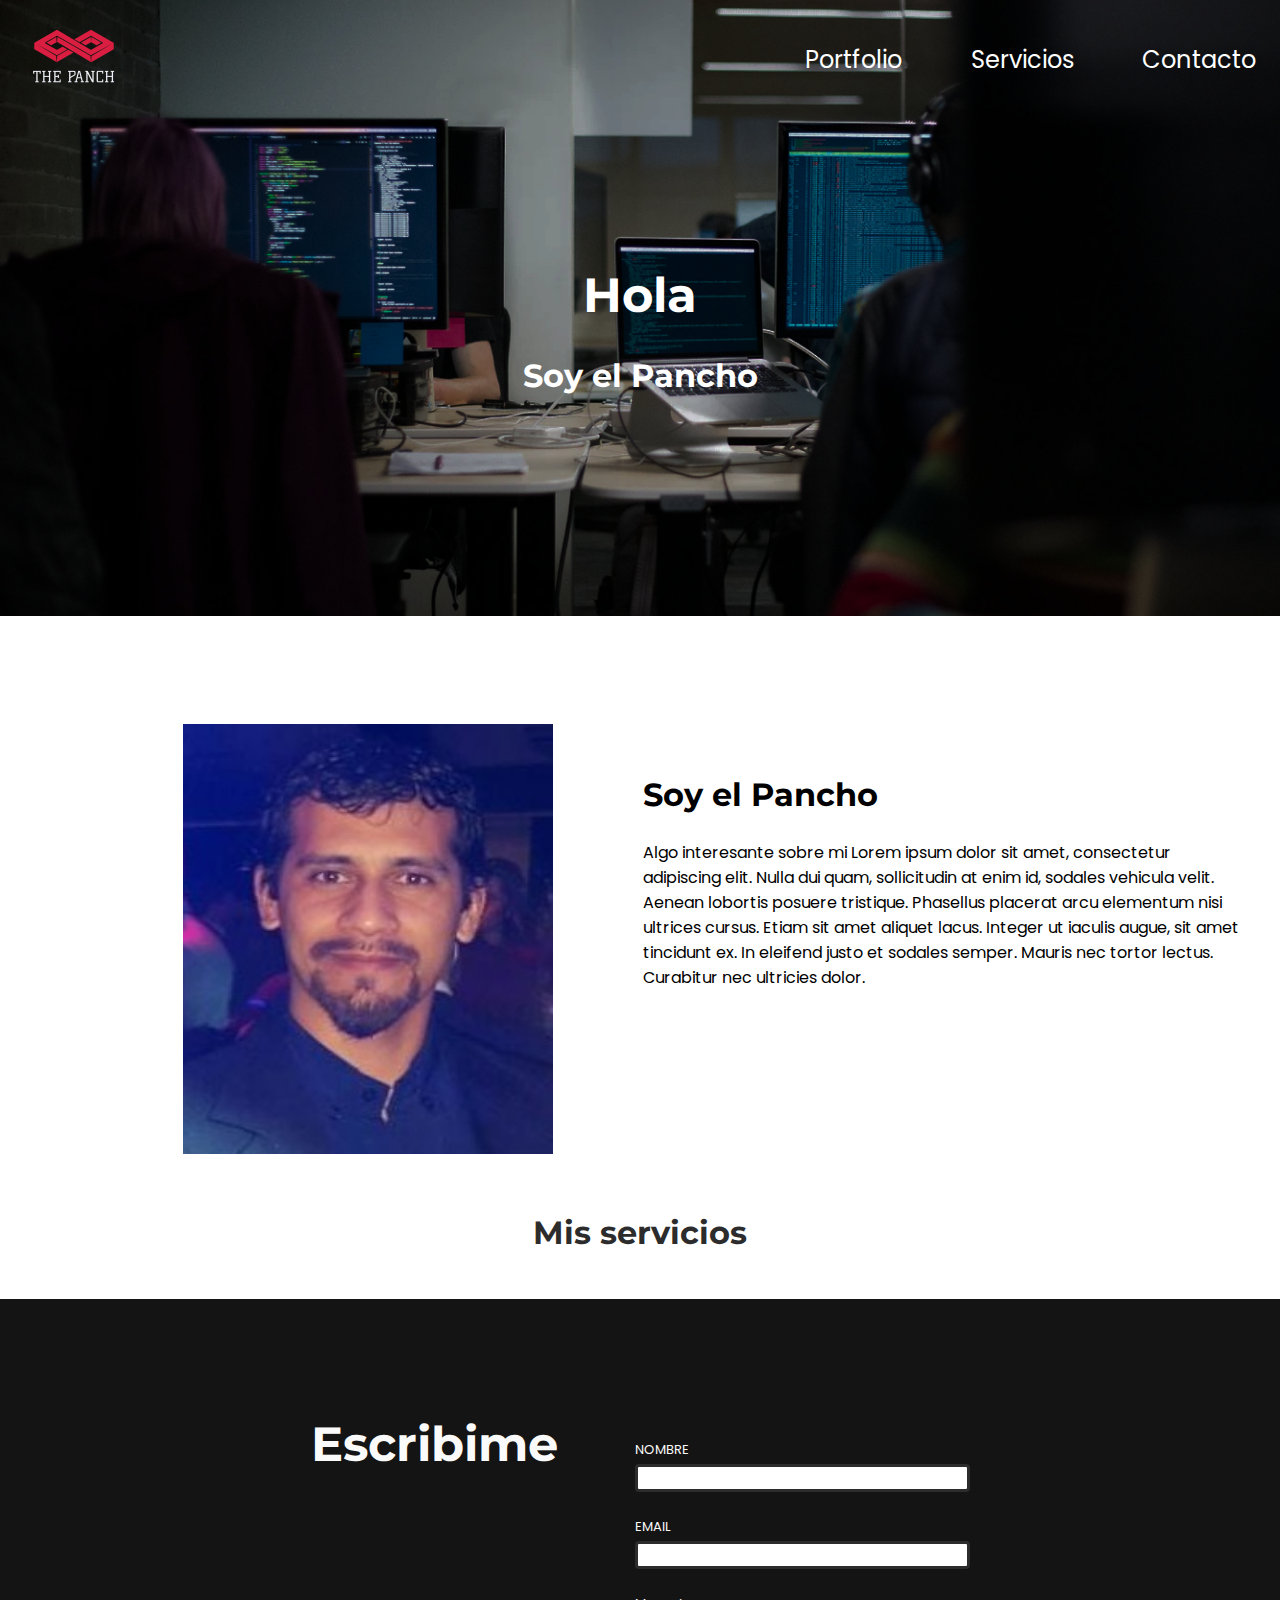
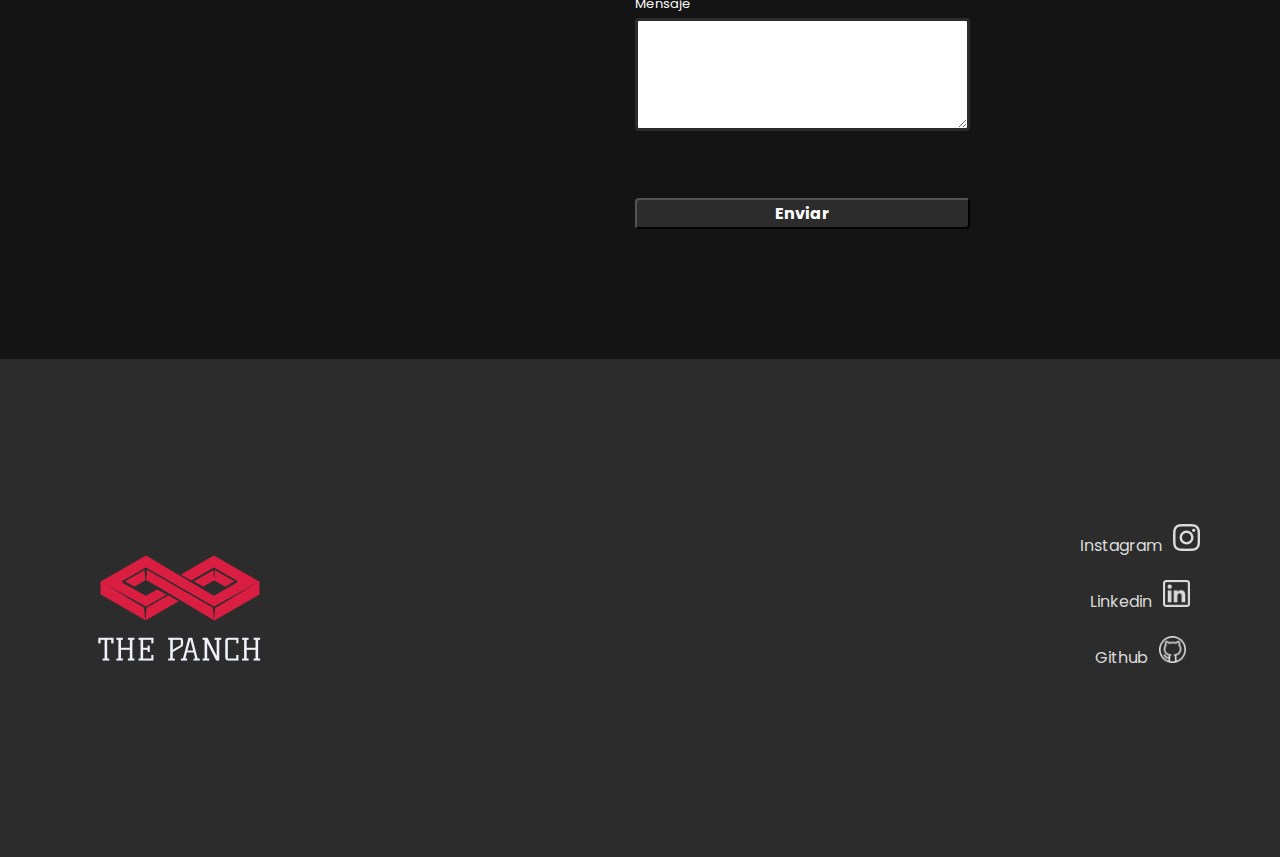
<file: index.html>
<!DOCTYPE html>
<html lang="es">
  <head>
    <meta charset="UTF-8" />
    <meta http-equiv="X-UA-Compatible" content="IE=edge" />
    <meta name="viewport" content="width=device-width, initial-scale=1.0" />
    <title>Home</title>
    <link rel="preconnect" href="https://fonts.googleapis.com" />
    <link rel="preconnect" href="https://fonts.gstatic.com" crossorigin />
    <link
      href="https://fonts.googleapis.com/css2?family=Montserrat:wght@700&family=Poppins:wght@400;700&display=swap"
      rel="stylesheet"
    />

    <script defer src="./header/header.js"></script>
    <link rel="stylesheet" href="./header/header.css" />

    <script defer src="./contacto/contacto.js"></script>
    <link rel="stylesheet" href="./contacto/contacto.css" />

    <script defer src="./footer/footer.js"></script>
    <link rel="stylesheet" href="./footer/footer.css" />

    <link rel="stylesheet" href="./index.css" />
    <script defer src="./index.js"></script>
  </head>
  <body>
    <section class="welcome">
      <div class="header-cont"></div>
      <div class="welcome__texto">
        <h1 class="welcome__titulo">Hola</h1>
        <h2 class="welcome__subtitulo">Soy el Pancho</h2>
      </div>
    </section>

    <div class="presentacion">
      <div class="presentacion__imagen-cont">
        <img src="./img/foto.jpeg" class="presentacion__imagen" />
      </div>
      <div class="presentacion-cont">
        <h3 class="presentacion__nombre">Soy el Pancho</h3>
        <p class="presentacion__texto">
          Algo interesante sobre mi Lorem ipsum dolor sit amet, consectetur
          adipiscing elit. Nulla dui quam, sollicitudin at enim id, sodales
          vehicula velit. Aenean lobortis posuere tristique. Phasellus placerat
          arcu elementum nisi ultrices cursus. Etiam sit amet aliquet lacus.
          Integer ut iaculis augue, sit amet tincidunt ex. In eleifend justo et
          sodales semper. Mauris nec tortor lectus. Curabitur nec ultricies
          dolor.
        </p>
      </div>
    </div>
    <h2 class="servicios__title">Mis servicios</h2>
    <section class="servicios">
      <template id="servicios-template">
        <div class="servicios-card">
          <img src="./img/Compu.svg" alt="" class="servicios-card__imagen" />
          <h3 class="servicios-card__title"></h3>
          <p class="servicios-card__descripcion"></p>
        </div>
      </template>
    </section>
    <div class="contacto-cont"></div>

    <div class="footer-cont"></div>
  </body>
</html>
</file>
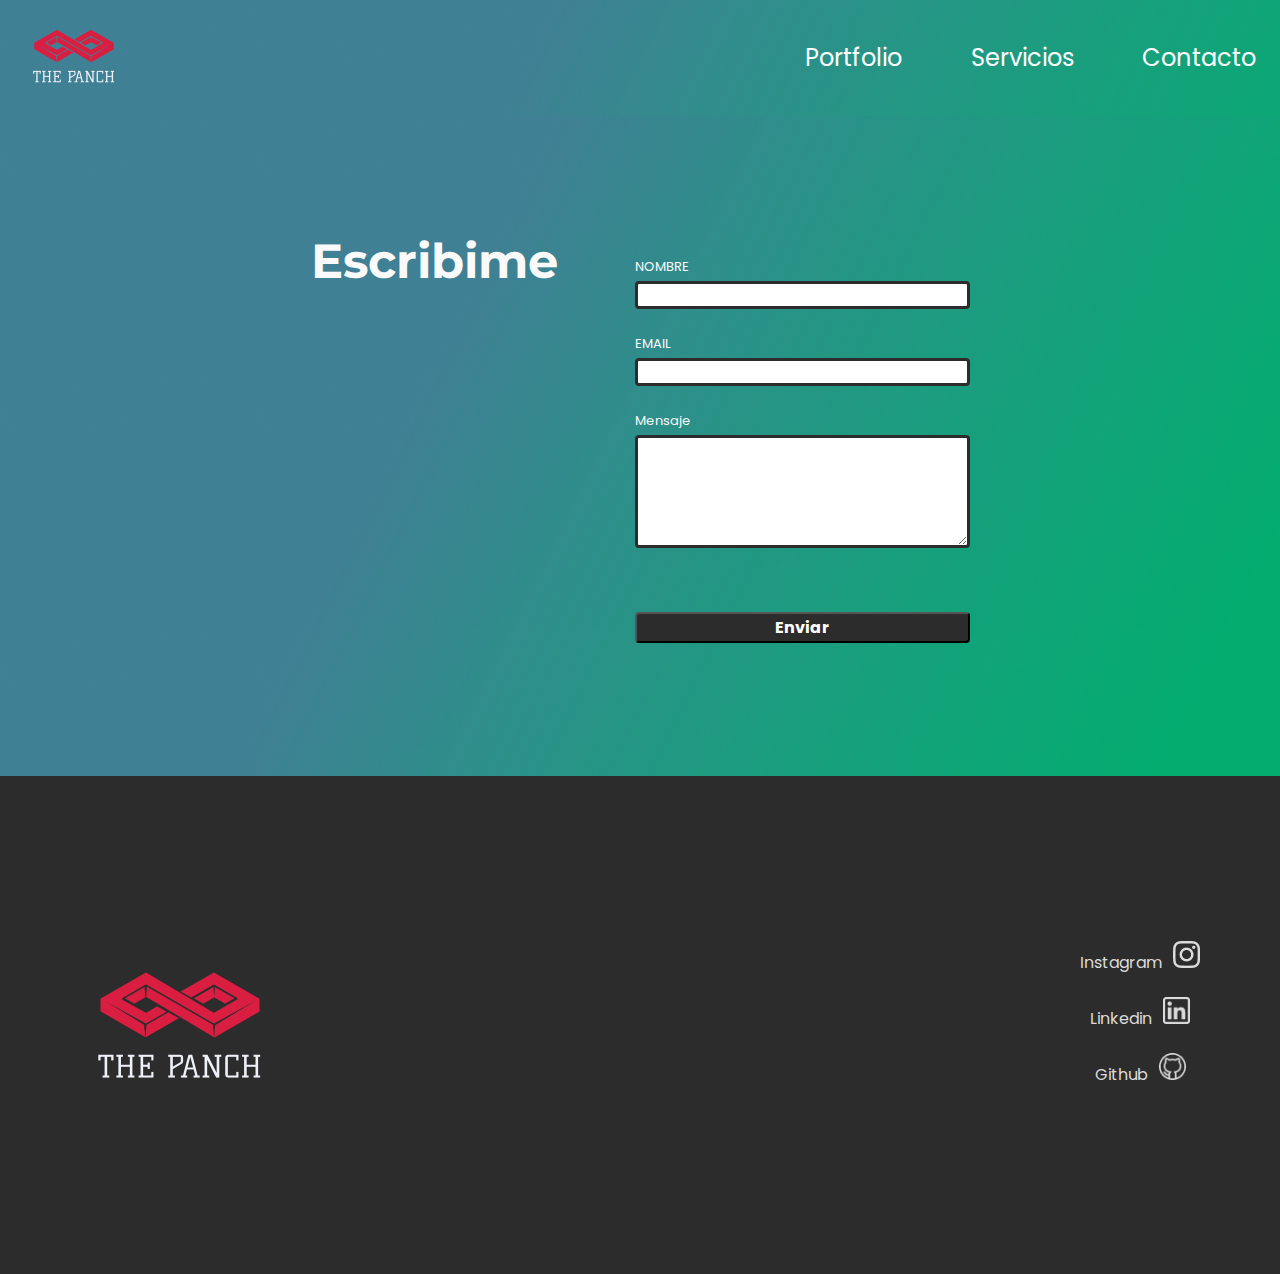
<file: contacto.html>
<!DOCTYPE html>
<html lang="es">
  <head>
    <meta charset="UTF-8" />
    <meta http-equiv="X-UA-Compatible" content="IE=edge" />
    <meta name="viewport" content="width=device-width, initial-scale=1.0" />
    <title>Contacto</title>
    <link rel="preconnect" href="https://fonts.googleapis.com" />
    <link rel="preconnect" href="https://fonts.gstatic.com" crossorigin />
    <link
      href="https://fonts.googleapis.com/css2?family=Montserrat:wght@700&family=Poppins:wght@400;700&display=swap"
      rel="stylesheet"
    />
    <script defer src="./header/header.js"></script>
    <link rel="stylesheet" href="./header/header.css" />

    <script defer src="./contacto/contacto.js"></script>
    <link rel="stylesheet" href="./contacto/contacto.css" />

    <script defer src="./footer/footer.js"></script>
    <link rel="stylesheet" href="./footer/footer.css" />

    <link rel="stylesheet" href="./contacto.css" />
    <script defer src="./contacto.js"></script>
  </head>
  <body>
    <div class="header-cont"></div>
    <div class="contacto-cont"></div>

    <div class="footer-cont"></div>
  </body>
</html>
</file>
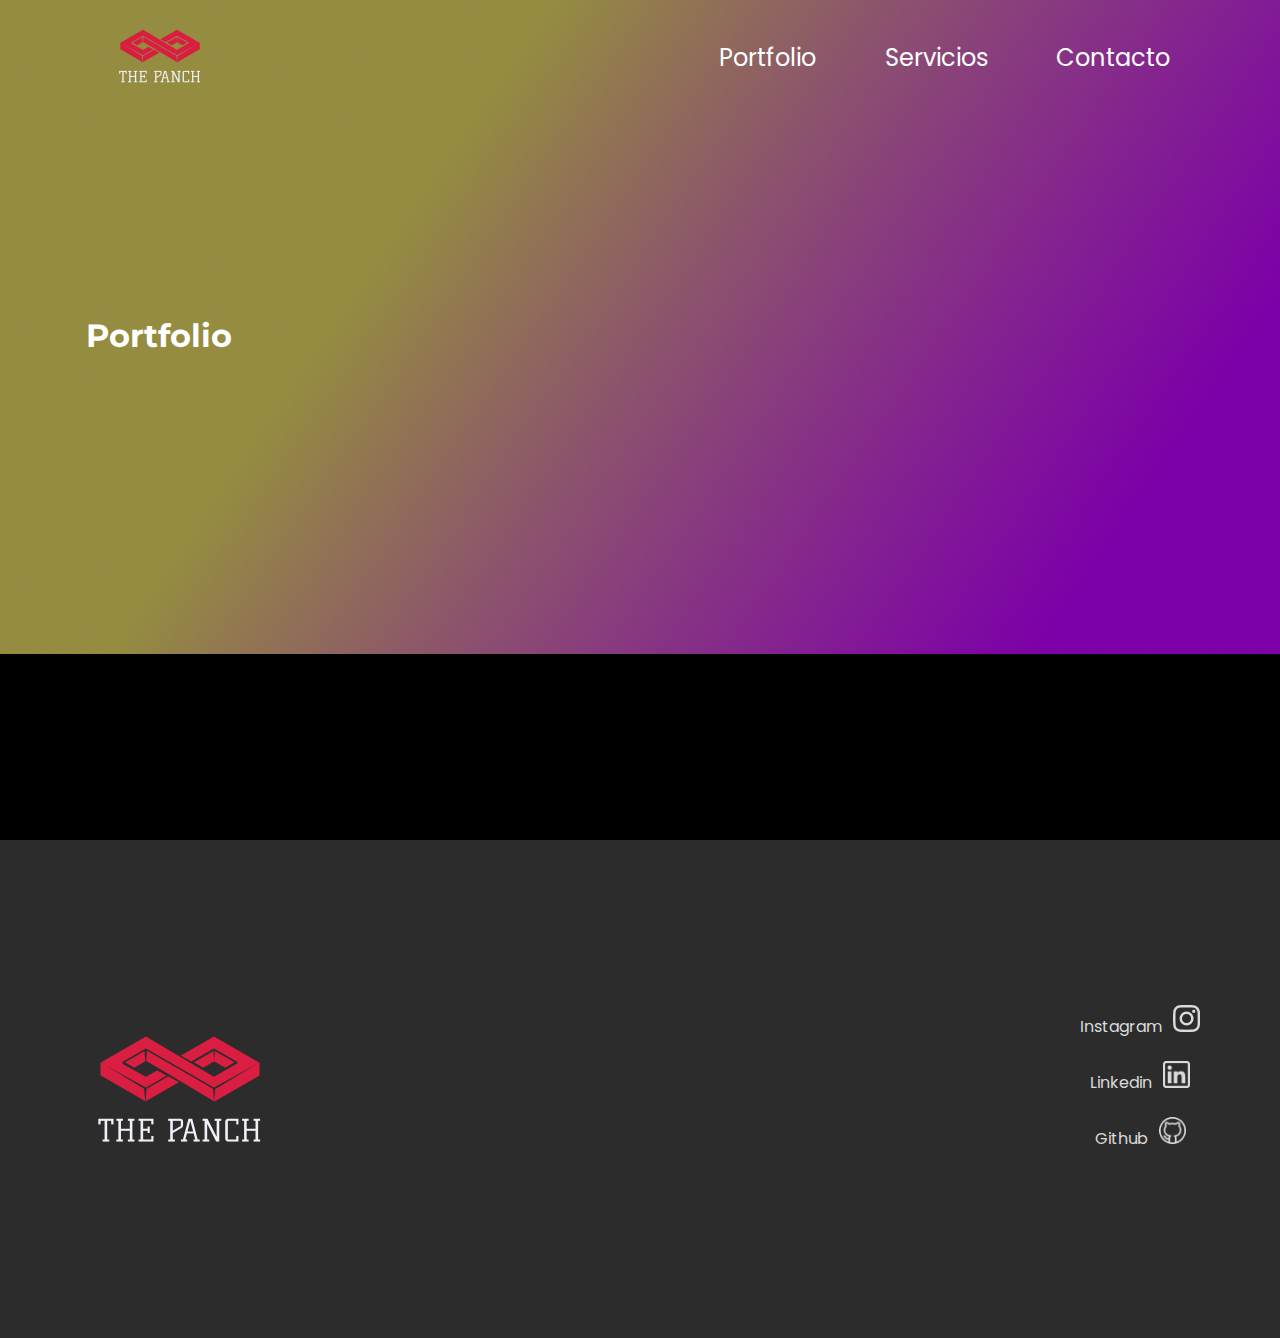
<file: portfolio.html>
<!DOCTYPE html>
<html lang="es">
  <head>
    <meta charset="UTF-8" />
    <meta http-equiv="X-UA-Compatible" content="IE=edge" />
    <meta name="viewport" content="width=device-width, initial-scale=1.0" />
    <title>Portfolio</title>

    <link rel="preconnect" href="https://fonts.googleapis.com" />
    <link rel="preconnect" href="https://fonts.gstatic.com" crossorigin />
    <link
      href="https://fonts.googleapis.com/css2?family=Montserrat:wght@700&family=Poppins:wght@400;700&display=swap"
      rel="stylesheet"
    />

    <script defer src="./header/header.js"></script>
    <link rel="stylesheet" href="./header/header.css" />

    <script defer src="./footer/footer.js"></script>
    <link rel="stylesheet" href="./footer/footer.css" />

    <script defer src="./portfolio.js"></script>
    <link rel="stylesheet" href="./portfolio.css" />
  </head>
  <body>
    <div class="welcome">
      <div class="welcome__header-cont"></div>
      <h2 class="welcome__title">Portfolio</h2>
    </div>

    <section class="portfolio">
      <template id="portfolio-template">
        <div class="portfolio-card">
          <img src="./img/Compu.svg" alt="" class="portfolio-card__imagen" />
          <h3 class="portfolio-card__title"></h3>
          <p class="portfolio-card__descripcion"></p>
          <a href="" class="portfolio-card-link">ver más..</a>
        </div>
      </template>
    </section>

    <div class="footer-cont"></div>
  </body>
</html>
</file>
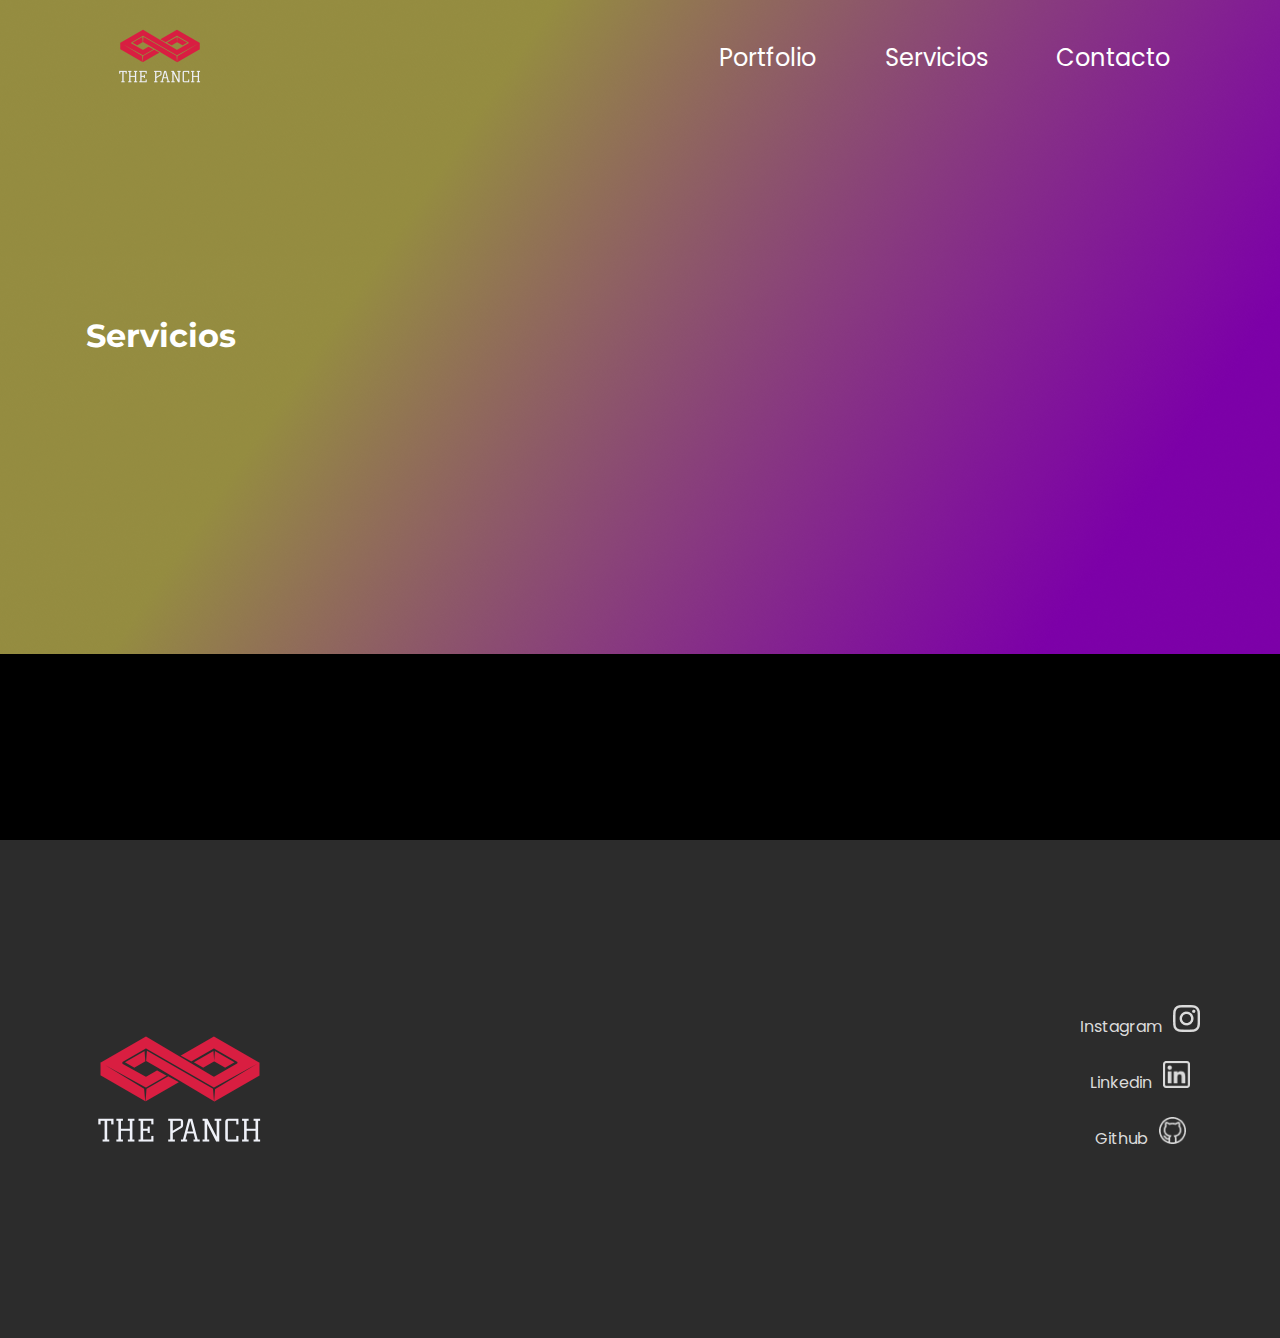
<file: servicios.html>
<!DOCTYPE html>
<html lang="es">
  <head>
    <meta charset="UTF-8" />
    <meta http-equiv="X-UA-Compatible" content="IE=edge" />
    <meta name="viewport" content="width=device-width, initial-scale=1.0" />
    <title>Servicios</title>

    <link rel="preconnect" href="https://fonts.googleapis.com" />
    <link rel="preconnect" href="https://fonts.gstatic.com" crossorigin />
    <link
      href="https://fonts.googleapis.com/css2?family=Montserrat:wght@700&family=Poppins:wght@400;700&display=swap"
      rel="stylesheet"
    />

    <script defer src="./header/header.js"></script>
    <link rel="stylesheet" href="./header/header.css" />

    <script defer src="./footer/footer.js"></script>
    <link rel="stylesheet" href="./footer/footer.css" />

    <script defer src="./servicios.js"></script>
    <link rel="stylesheet" href="./servicios.css" />
  </head>
  <body>
    <div class="welcome">
      <div class="welcome__header-cont"></div>
      <h2 class="welcome__title">Servicios</h2>
    </div>

    <section class="servicios">
      <template id="servicios-template">
        <div class="servicios-card">
          <img src="./img/Compu.svg" alt="" class="servicios-card__imagen" />
          <h3 class="servicios-card__title"></h3>
          <p class="servicios-card__descripcion"></p>
        </div>
      </template>
    </section>

    <div class="footer-cont"></div>
  </body>
</html>
</file>
<file: header/header.css>
.header {
  display: flex;
  justify-content: space-between;
  align-items: center;
  padding: 6px 24px;
}

.header__imagen {
  height: 100px;
  width: 100px;
}

.button-hamburger__capa {
  height: 6px;
  width: 36px;
  background-color: #fafafa;
  margin: 6px;
}

@media (min-width: 960px) {
  .button-hamburger__capa {
    display: none;
  }
}

.header__menu {
  width: 451px;
  display: flex;
  justify-content: space-between;
}

@media (max-width: 960px) {
  .header__menu {
    display: none;
  }
}

.header__menu-opciones {
  font-family: Poppins;
  font-weight: normal;
  font-size: 24px;
  color: #ffffff;
}

.header__ventana {
  position: absolute;
  top: 0;
  left: 0;
  right: 0;
  bottom: 0;
  display: none;
  background-color: #161616;
}

.ventana__cierra-ventana {
  position: absolute;
  top: 25px;
  right: 37px;
  color: white;
  font-size: 36px;
  margin: 0;
}

.ventana__contenido {
  margin-top: 204px;
  display: flex;
  flex-direction: column;
  align-items: center;
  width: 100%;
}

.header__menu-opciones {
  font-family: "Montserrat";
  font-weight: 700;
  font-size: 48px;
  color: white;
  margin-top: 0px;
  margin-bottom: 58px;
}

.header__menu {
  height: 36px;
}

@media (min-width: 768px) {
  .header__menu-opciones {
    font-family: Poppins;
    font-weight: normal;
    font-size: 24px;
    color: #ffffff;
  }
}

.header__menu-opciones a {
  text-decoration: none;
  color: inherit;
}
</file>
<file: contacto/contacto.css>
.contacto {
  height: 660px;
  background-color: #141414;
  color: #fafafa;
  display: flex;
  flex-direction: column;
  align-items: center;
  padding: 0px 20px;
}

@media (min-width: 768px) {
  .contacto {
    flex-direction: row;
    align-items: flex-start;
    padding: 116px 0;
    justify-content: center;
  }
}
.contacto__titulo {
  margin-top: 70px;
  margin-bottom: 11px;
  font-family: "Montserrat";
  font-weight: bold;
  font-size: 32px;
}

@media (min-width: 768px) {
  .contacto__titulo {
    margin-right: 77px;
    font-weight: bold;
    font-size: 48px;
    text-align: right;
    margin-top: 0px;
  }
}

.contacto__form {
  min-width: 335px;
}

.contacto__label {
  font-family: "Poppins";
  font-weight: 400;
  font-size: 13px;
  margin-top: 25px;
  margin-bottom: 4px;
}
.contacto__input {
  font-family: "Poppins";
  border: 3px solid #2c2c2c;
  border-radius: 4px;
  justify-content: space-between;
  width: 100%;
}

.contacto__input-textarea {
  height: 113px;
}

.contacto__submit-button {
  color: white;
  width: 100%;
  background: #2c2c2c;
  border-radius: 4px;
  font-family: "Poppins";
  font-weight: 700;
  font-size: 16px;
  margin-top: 60px;
}
</file>
<file: footer/footer.css>
.footer {
  height: 498px;
  background-color: #2c2c2c;
  display: flex;
  flex-direction: column;
  align-items: center;
  justify-content: center;
}

@media (min-width: 768px) {
  .footer {
    flex-direction: row;
    justify-content: space-between;
    padding: 0 80px;
  }
}

.footer__redes-cont {
  display: flex;
  flex-direction: column;
  align-items: center;
}

.footer__redes {
  margin-bottom: 22px;
}

.footer__redes-texto {
  font-family: Poppins;
  font-weight: normal;
  font-size: 16px;
  color: #dbdbdb;
  margin-right: 7px;
}

.footer__redes-logo {
  height: 27px;
  width: 27px;
}
</file>
<file: index.css>
* {
  box-sizing: border-box;
}
body {
  margin: 0;
  font-family: "Poppins", sans-serif;
}
.welcome {
  width: 100%;
  height: 616px;
  background-image: url("img/header-home-mobile.png");
}

@media (min-width: 668px) {
  .welcome {
    background-image: url("img/header-home-desktop.png");
  }
}

.welcome__texto {
  margin-top: 147px;
  text-align: center;
}

.welcome__titulo {
  color: #ffffff;
  font-size: 48px;
  font-family: "Montserrat", sans-serif;
}

.welcome__subtitulo {
  color: #ffffff;
  font-size: 32px;
  font-family: "Montserrat", sans-serif;
}

.presentacion {
  height: 538px;
  background-color: #141414;
}

@media (min-width: 960px) {
  .presentacion {
    display: flex;
    background-color: #ffffff;
  }
}

.presentacion__imagen-cont {
  display: flex;
  align-items: flex-end;
}

.presentacion__imagen {
  width: 370px;
  height: 430px;
  margin-left: 183px;
  margin-right: 50px;
}

@media (max-width: 960px) {
  .presentacion__imagen {
    display: none;
  }
}

@media (min-width: 960px) {
  .presentacion-cont {
    display: flex;
    flex-direction: column;
    justify-content: center;
  }
}

.presentacion__nombre {
  margin: 0px;
  padding: 55px 52px 46px 52px;
  text-align: center;
  font-family: "Montserrat", sans-serif;

  font-size: 32px;
  color: #fafafa;
}

@media (min-width: 960px) {
  .presentacion__nombre {
    color: black;
    text-align: start;
    margin: 0;
    padding: 10px 40px;
  }
}

.presentacion__texto {
  padding: 0 40px;
  font-size: 16px;
  color: #fafafa;
}

@media (min-width: 960px) {
  .presentacion__texto {
    color: black;
  }
}

.servicios {
  display: grid;
  justify-content: center;
  padding: 10px 40px;
}

@media (min-width: 960px) {
  .servicios {
    display: grid;
    grid-template-columns: repeat(3, 1fr);
    gap: 32px;
  }
}

@media (min-width: 960px) {
  .servicios__titulo-cont {
    grid-column: 3;
  }
}
.servicios__title {
  margin-top: 59px;
  font-family: "Montserrat", sans-serif;
  font-weight: bold;
  font-size: 32px;
  text-align: center;
  color: #2c2c2c;
}

.servicios-card {
  max-width: 600px;
  margin-top: 45px;
  text-align: center;
}
.servicios-card__imagen {
  object-fit: cover;
  height: 172, 97px;
  width: 138px;
}
</file>
<file: contacto.css>
* {
  box-sizing: border-box;
}

body {
  margin: 0;
  background-color: #141414;
  color: white;
}

@media (min-width: 768px) {
  body {
    background-image: url("./img/header-contacto-desktop.png");
  }
}

@media (min-width: 768px) {
  .contacto {
    background-image: url("./img/header-contacto-desktop.png");
  }
}
</file>
<file: portfolio.css>
* {
  box-sizing: border-box;
}

body {
  margin: 0;
  background-color: black;
  color: white;
}

.welcome {
  background-image: url("./img/header-portfolio-desktop.png");
  height: 654px;
  padding: 0 86px;
  display: flex;
  flex-direction: column;
}

@media (max-width: 768px) {
  .welcome {
    padding: 0 20px;
  }
}

.portfolio {
  display: grid;
  justify-content: center;
  padding: 20px 40px;
  margin-bottom: 146px;
}

@media (min-width: 960px) {
  .portfolio {
    display: grid;
    grid-template-columns: repeat(3, 1fr);
    gap: 32px;
    padding: 20px 90px;
    margin-bottom: 146px;
  }
}

@media (min-width: 960px) {
  .portfolio__titulo-cont {
    grid-column: 3;
  }
}
.welcome__title {
  margin-top: 59px;
  font-family: "Montserrat", sans-serif;
  font-weight: bold;
  font-size: 32px;
  text-align: start;
  margin-top: 200px;
}

@media (max-width: 768px) {
  .welcome__title {
    margin-left: 40px;
  }
}

.portfolio-card {
  max-width: 600px;
  margin-top: 106px;
  text-align: center;
}

.portfolio-card__imagen {
  object-fit: cover;
  height: 128px;
  width: 290px;
}

.portfolio-card-link {
  color: #51aff3;
  text-align: right;
  display: block;
  margin-top: 20px;
}
</file>
<file: servicios.css>
* {
  box-sizing: border-box;
}

body {
  margin: 0;
  background-color: black;
  color: white;
}

.welcome {
  background-image: url("./img/header-portfolio-desktop.png");
  height: 654px;
  padding: 0 86px;
  display: flex;
  flex-direction: column;
}

@media (max-width: 768px) {
  .welcome {
    padding: 0 20px;
  }
}
.servicios {
  display: grid;
  justify-content: center;
  padding: 20px 40px;
  margin-bottom: 146px;
}

@media (min-width: 960px) {
  .servicios {
    display: grid;
    grid-template-columns: repeat(3, 1fr);
    gap: 32px;
    padding: 20px 90px;
    margin-bottom: 146px;
  }
}

@media (min-width: 960px) {
  .servicios__titulo-cont {
    grid-column: 3;
  }
}
.welcome__title {
  margin-top: 59px;
  font-family: "Montserrat", sans-serif;
  font-weight: bold;
  font-size: 32px;
  text-align: start;
  margin-top: 200px;
}

.servicios-card {
  max-width: 600px;
  margin-top: 106px;
  text-align: center;
}

.servicios-card__imagen {
  object-fit: cover;
  height: 128px;
  width: 290px;
}
</file>
